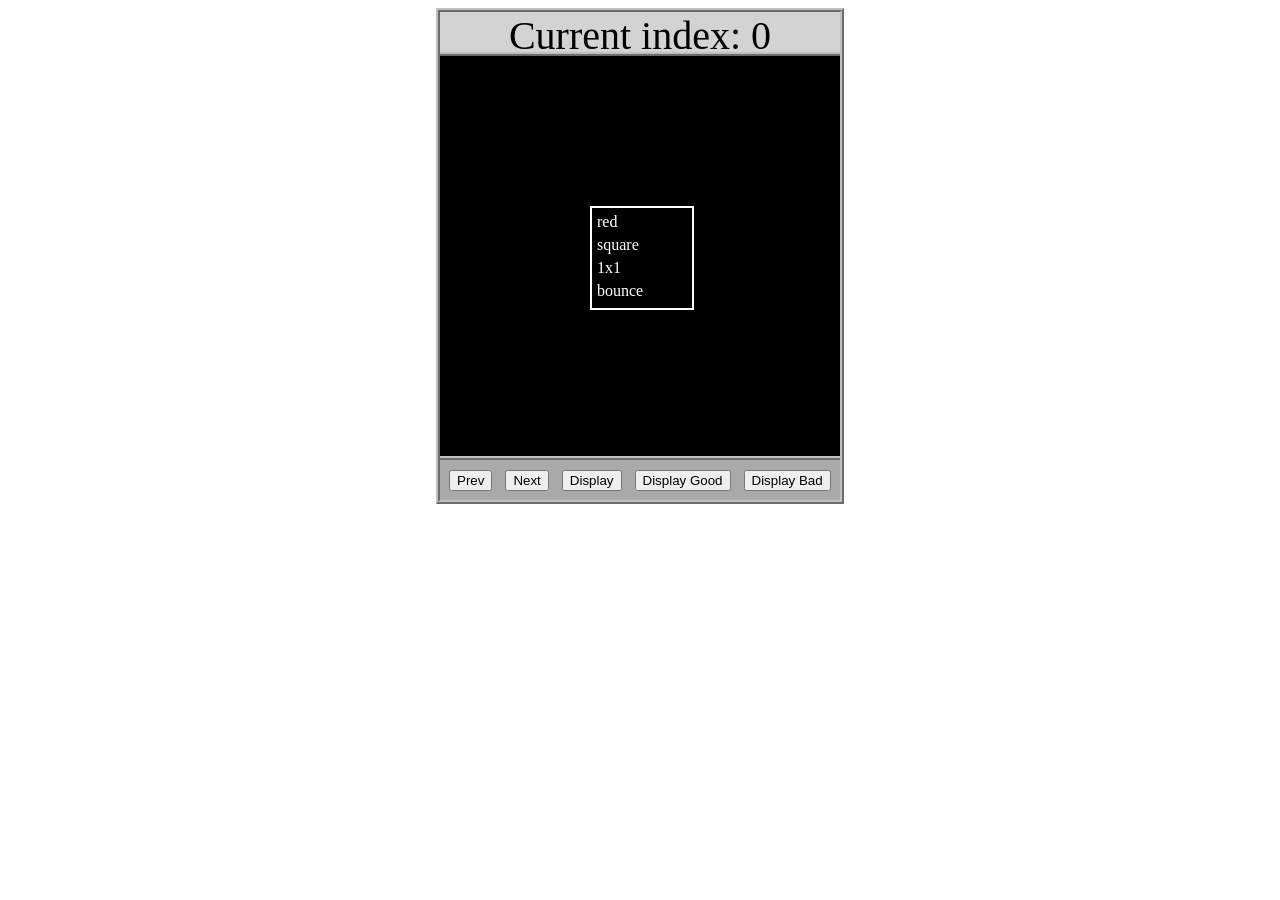
<file: asd-projects/data-shapes/index.html>
<!DOCTYPE html>
<html>
  <head>
    <meta charset="utf-8" />
    <meta name="viewport" content="width=device-width" />
    <title>Data Shapes</title>
    <link rel="stylesheet" href="index.css" />
    <script src="https://code.jquery.com/jquery-3.1.0.js"></script>
    <script src="index.js"></script>
  </head>
  <body>
    <div id="board">
      <div id="info-bar">Current index: 0</div>
      <div id="shape-container">
        <div id="shape"></div>
      </div>
      <div id="button-box">
        <button id="cycle-left">Prev</button>
        <button id="cycle-right">Next</button>
        <button id="execute1">Display</button>
        <button id="execute2">Display Good</button>
        <button id="execute3">Display Bad</button>
      </div>
    </div>
  </body>
</html>
</file>
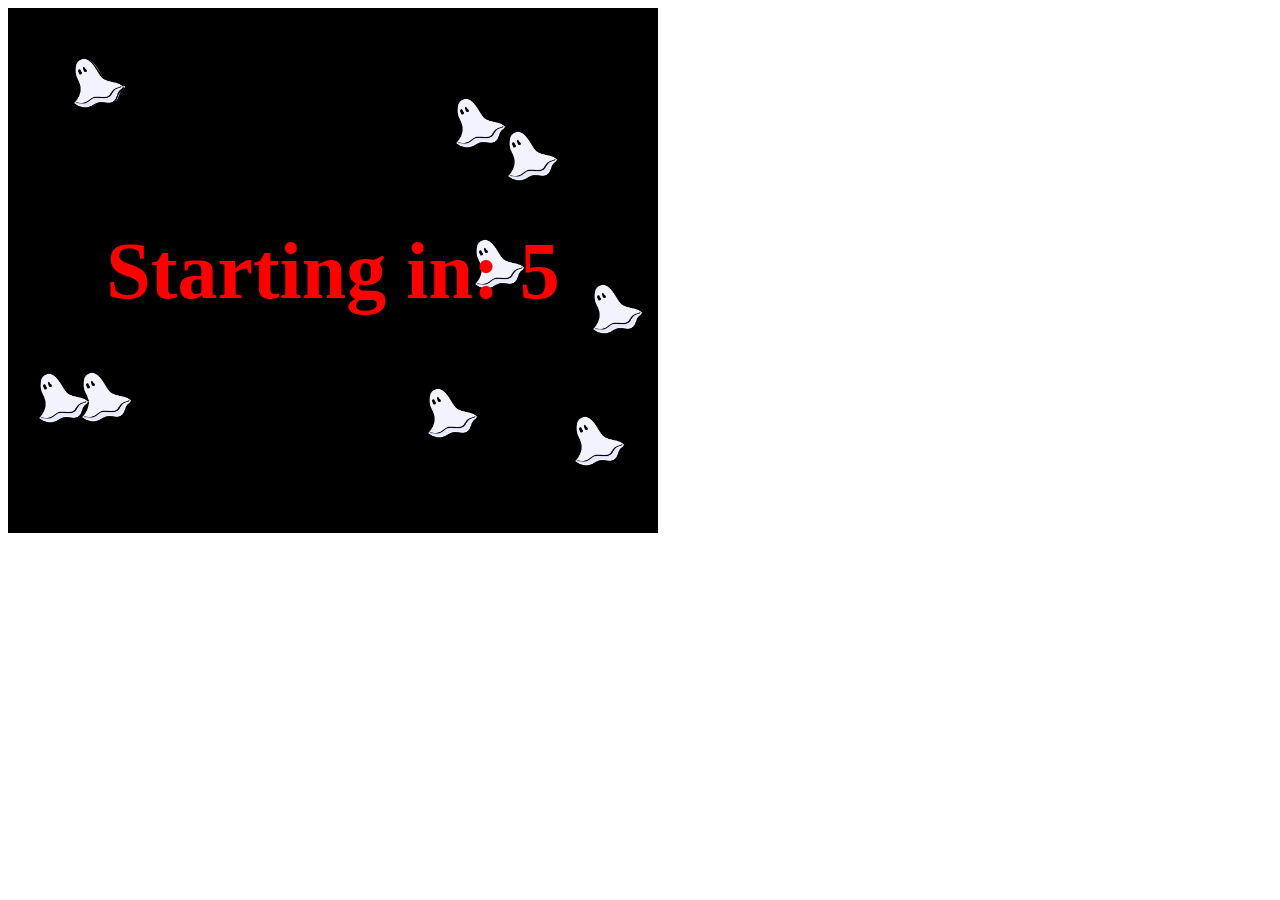
<file: asd-projects/debugging-exercise/index.html>
<!DOCTYPE html>
<html>
<head>
    <meta charset="utf-8">
    <meta name="viewport" content="width=device-width">
    <title>Debugger Exercise</title>
    <link rel="stylesheet" href="index.css">
    <script src="https://code.jquery.com/jquery-3.1.0.js"></script>
    <script src="index.js"></script>
</head>
<body>
    <div id="board">

    </div>
</body>
</html>
</file>
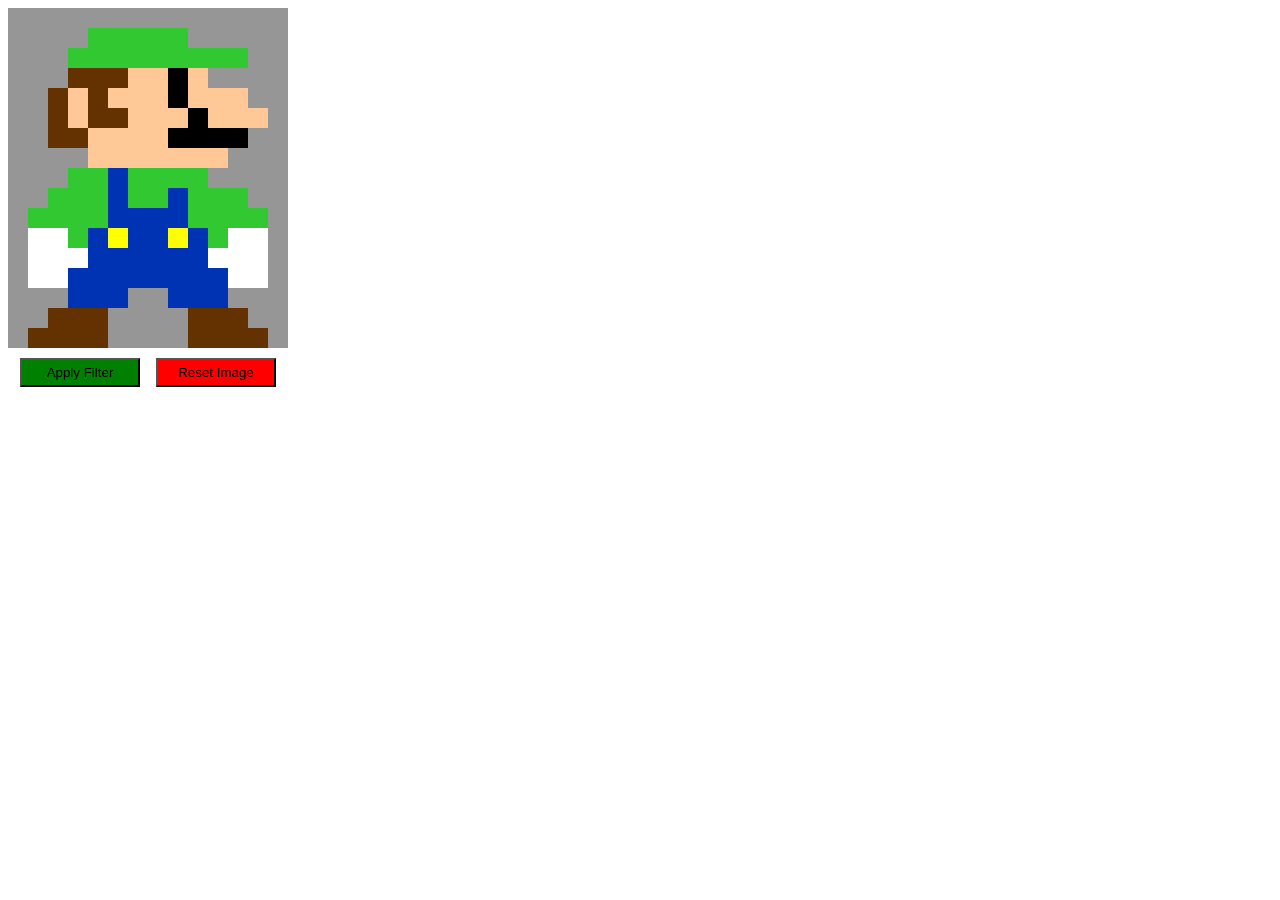
<file: asd-projects/image-filtering/index.html>
<!DOCTYPE html>
<html>
  <head>
    <script src="https://code.jquery.com/jquery-3.1.0.js"></script>
    <meta charset="utf-8" />
    <meta name="viewport" content="width=device-width" />
    <link rel="stylesheet" href="index.css" />
    <script src="image.js"></script>
    <script src="index.js"></script>
    <title>Image Filtering</title>
  </head>
  <body>
    <div id="display"></div>
    <div id="button-box">
      <button id="apply">Apply Filter</button>
      <button id="reset">Reset Image</button>
    </div>
  </body>
</html>
</file>
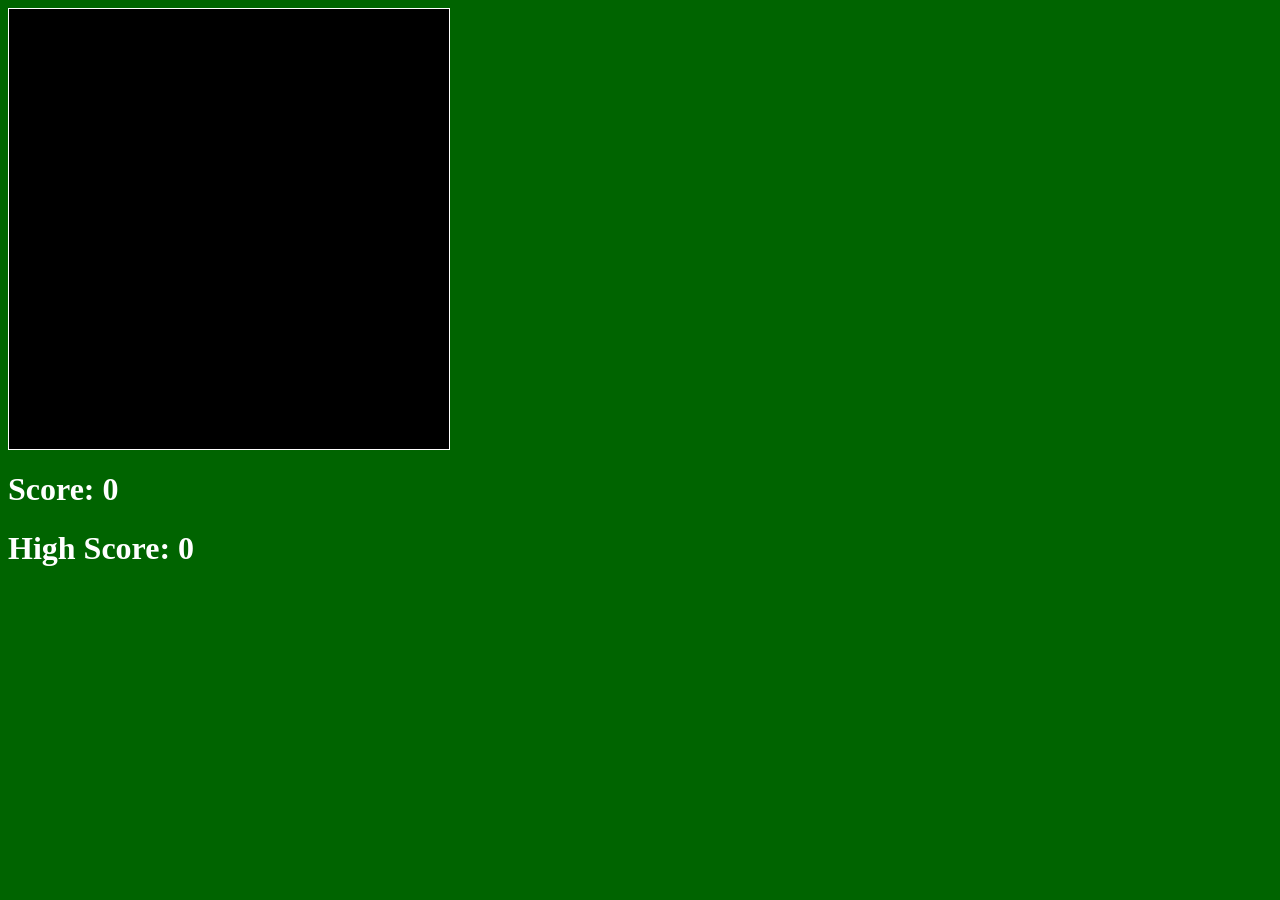
<file: asd-projects/snake/index.html>
<!DOCTYPE html>
<html>

  <head>
    <title>Snake</title>
    <!--Link jQuery and CSS here-->
    <link rel="stylesheet" type="text/css" href="index.css" />
    <script src="jquery.min.js"></script>

  </head>
  <body>
  <div id="board"></div>
  <h1 id="score">Score: 0</h1>
  <h1 id="highScore">High Score: 0</h1>
  
  </body>
  
  <!-- Link index.js here -->
  <script src="index.js"></script>

</html>
</file>
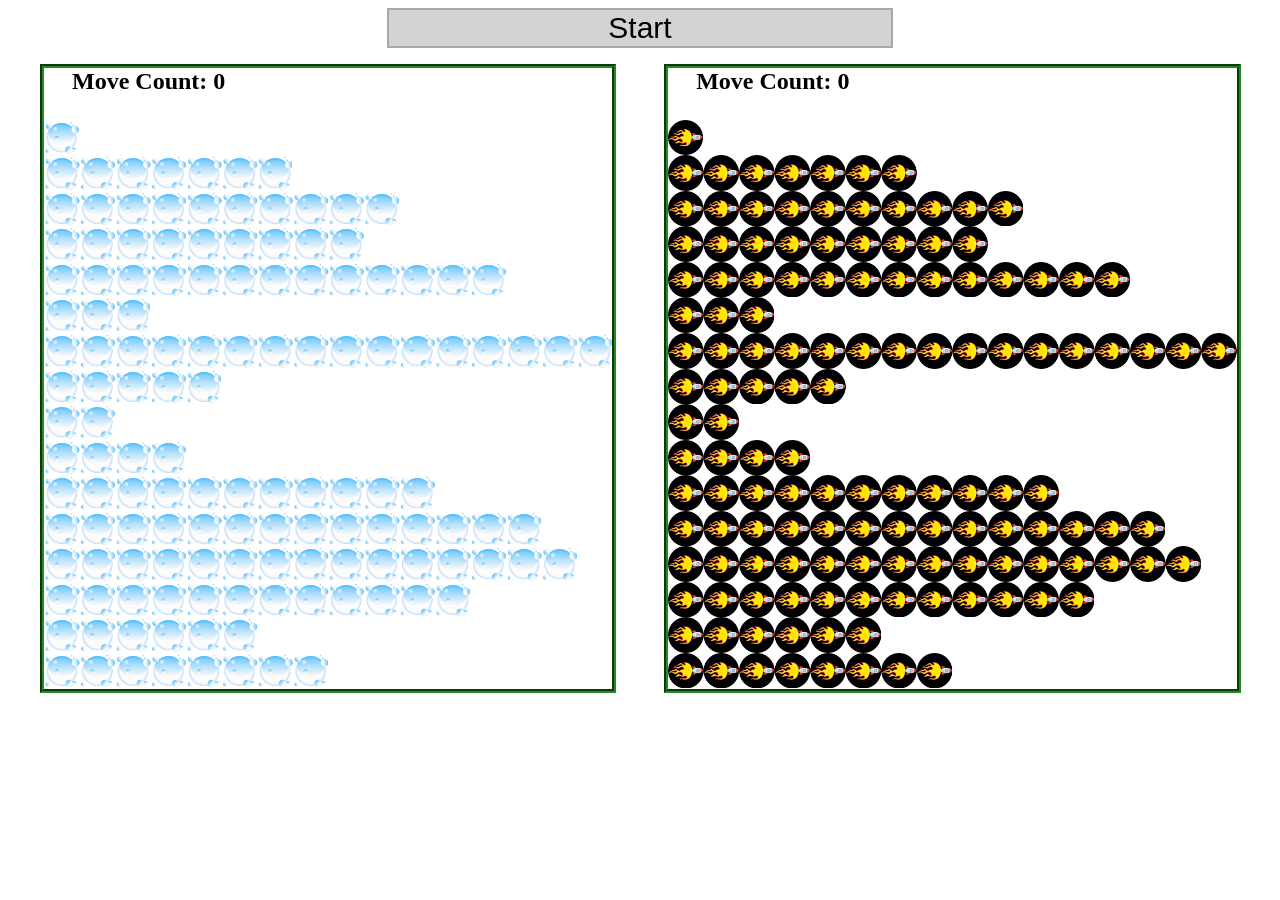
<file: asd-projects/sorting/index.html>
<!DOCTYPE html>
<html>
<head>
    <script src="https://code.jquery.com/jquery-3.1.0.js"></script>    
    <meta charset="utf-8">
    <meta name="viewport" content="width=device-width">
    <link rel="stylesheet" href="index.css">
    <script src="setup.js"></script>
    <script src="index.js"></script>
    <script src="run.js"></script>
    <title>Sorting</title>
</head>
<body>
    <div id="fullContainer">
        <div id="buttonContainer">
          <button id="goButton">Start</button>
        </div>
        <div id="sortContainer">
            <div class="subContainer" id="bubbleArea">
                <h2 id="bubbleCounter">Move Count: 0</h2>
                <div id="displayBubble">

                </div>
            </div>

            <div class="subContainer" id="quickArea">
                <h2 id="quickCounter">Move Count: 0</h2>
                <div id="displayQuick">

                </div>
            </div>
        </div>
    </div>
</body>
</html>
</file>
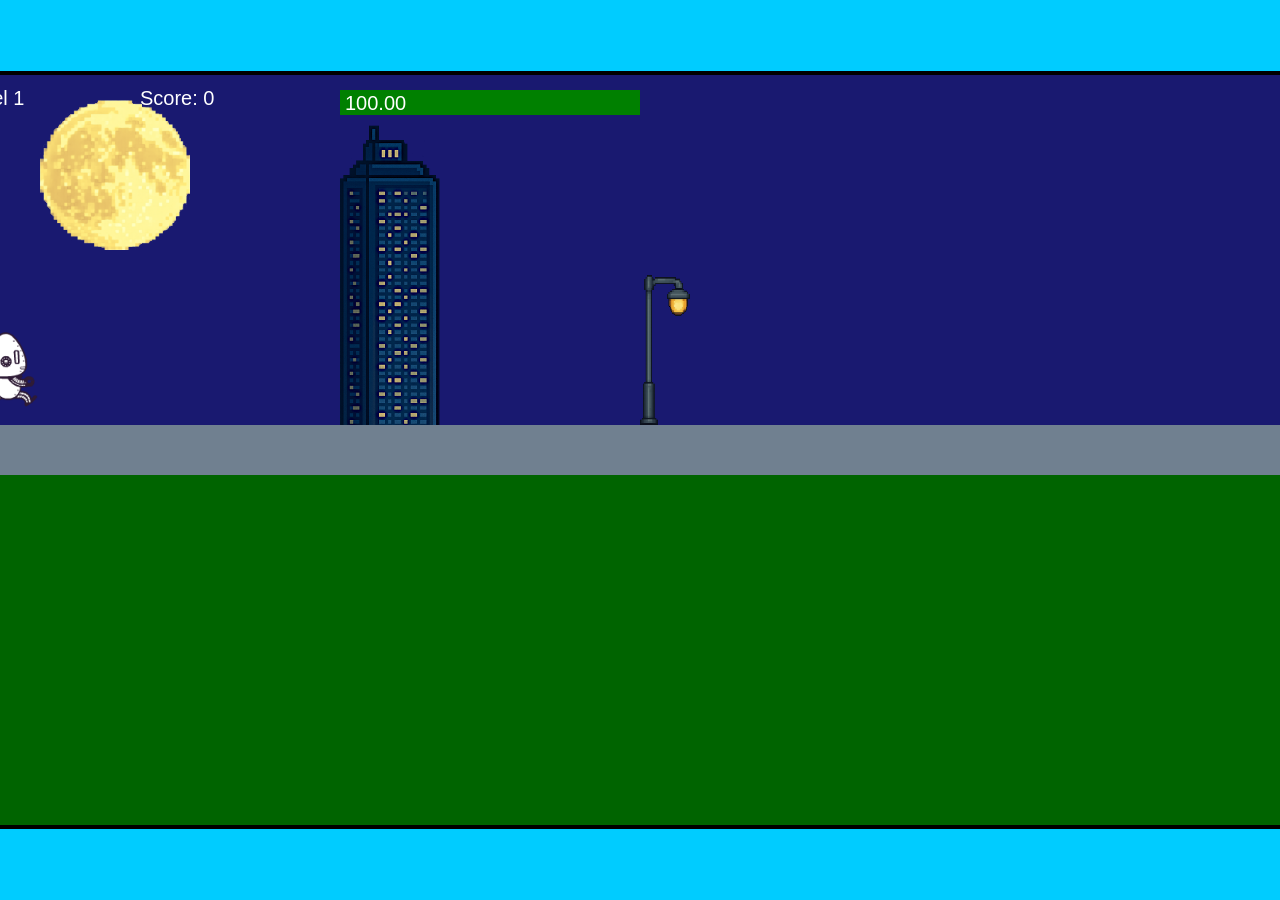
<file: fsd-projects/runtime/index.html>
<!DOCTYPE html>
<html lang="en">
  <head>
    <meta charset="UTF-8" />
    <meta name="viewport" content="width=device-width, initial-scale=1.0" />
    <title>Runtime Neo</title>
    <link rel="stylesheet" href="runtime.css" />
    <script src="https://code.jquery.com/jquery-3.1.0.js"></script>
    <script src="setup.js"></script>
    <script src="levels.js"></script>
    <script src="scenery.js"></script>
    <script src="student.js"></script>
    <script src="main.js"></script>
  </head>
  <body id="body">
    <canvas id="gameCanvas" width="1400" height="750"></canvas>
    <img id="player" src="images/halle.png" />
    <img id="projectile" src="images/projectile.png" />
    <img id="basicPlatform" src="images/interactable/basicPlatform.png" />
    <img id="spikes" src="images/interactable/spikes.png" />
    <img id="bug" src="images/interactable/bug.png" />
    <img id="healthUp" src="images/interactable/healthUp.png" />
    <img id="flag" src="images/interactable/flag.png" />
    <img id="moon" src="images/backgrounds/moon.png" />
    <img id="building" src="images/backgrounds/building.png" />
    <img id="lamp" src="images/backgrounds/lamp.png" />
  </body>
</html>
</file>
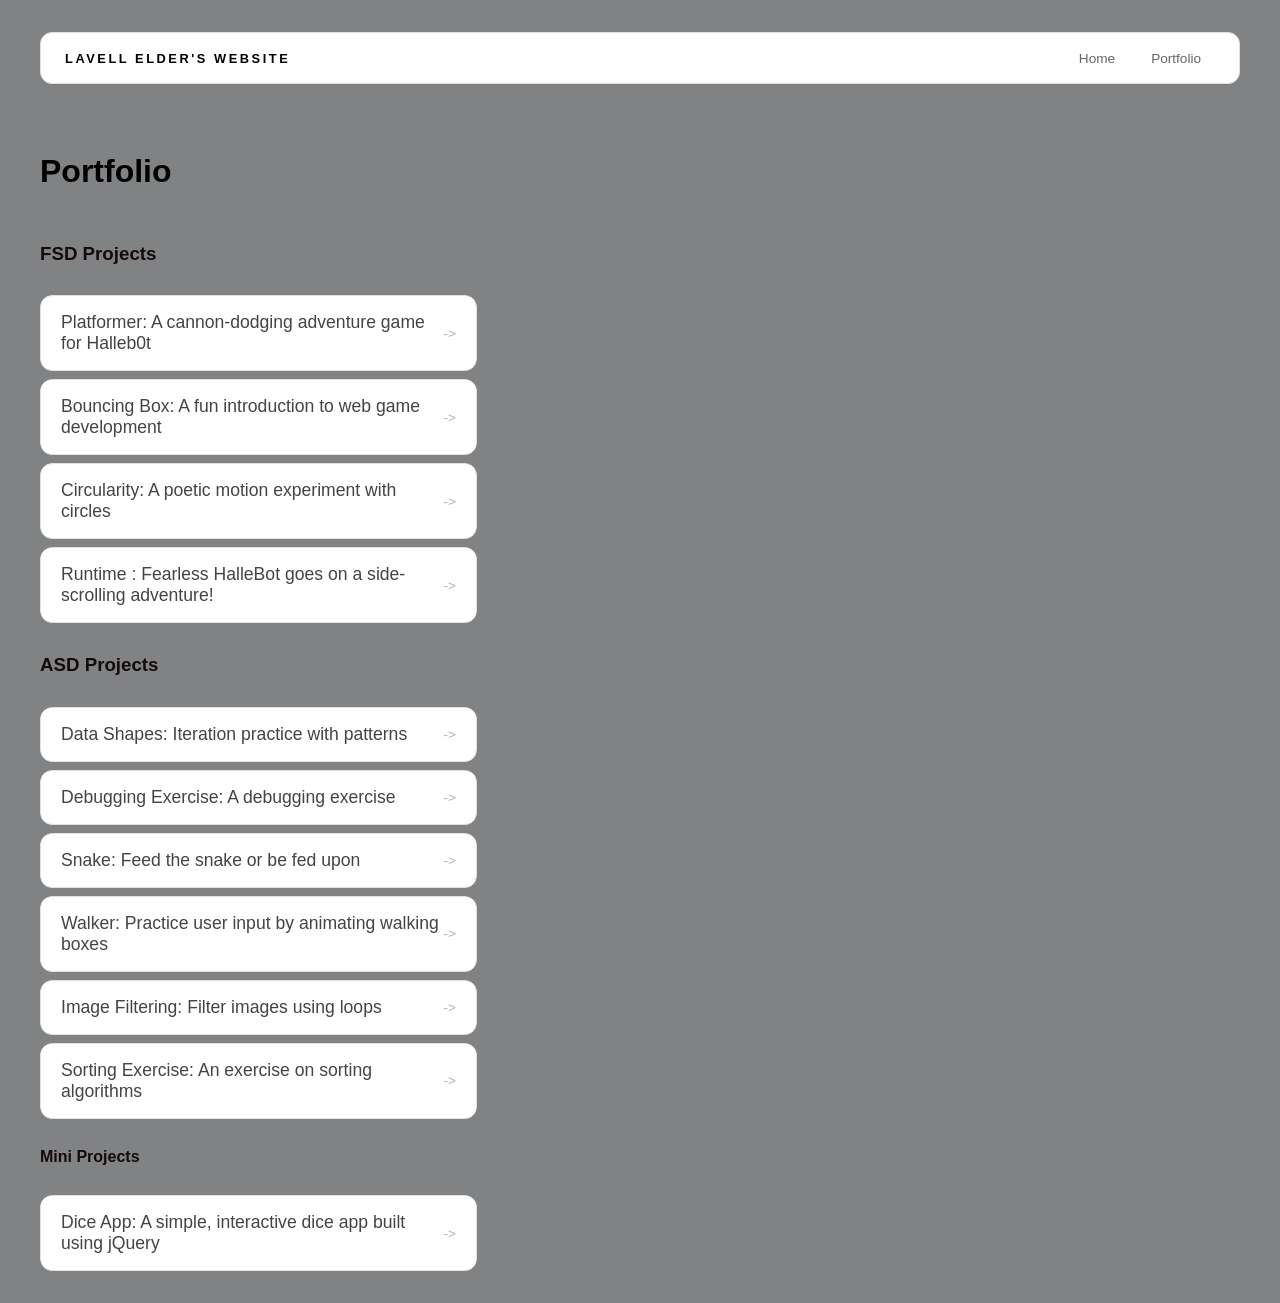
<file: portfolio.html>
<!DOCTYPE html>
<html>
  <head>
    <title>Lavell Elders's Portfolio</title>
    <link rel="stylesheet" href="style.css" />
  </head>

  <body>
    <!-- All content goes here -->
    <div id="all-contents">
      
    <nav>
 <h1>Lavell Elder's Website</h1>
    <ul id="nav-ul">
      <li class="nav-li"><a href="index.html">Home</a></li>
      <li class="nav-li"><a href="portfolio.html">Portfolio</a></li>
    </ul>
    </nav>
         
    <main>
      <div class = "content">
      <h1>Portfolio</h1>
      <h3>FSD Projects</h3>
      <ul id = "portfolio">
      <li>
  <a href="fsd-projects/platformer/">Platformer: A cannon-dodging adventure game for Halleb0t</a>
</li>
<li>
  <a href="fsd-projects/bouncing-box/">Bouncing Box: A fun introduction to web game development</a>
</li>
<li>
  <a href="fsd-projects/circularity/">Circularity: A poetic motion experiment with circles</a>
</li>
<li>
 <a href="fsd-projects/runtime/">Runtime : Fearless HalleBot goes on a side-scrolling adventure!</a>
</li>
</nav>
</ul>
<h3>ASD Projects</h3>
<ul id="portfolio">
<li><a href="asd-projects/data-shapes"> Data Shapes: Iteration practice with patterns</a></li>
<li><a href="asd-projects/debugging-exercise"> Debugging Exercise: A debugging exercise</a></li>
<li><a href="asd-projects/snake">Snake: Feed the snake or be fed upon</a></li>
<li><a href="asd-projects/walker">Walker: Practice user input by animating walking boxes</a></li>
<li><a href="asd-projects/image-filtering">Image Filtering: Filter images using loops</a></li>
<li><a href="asd-projects/sorting">Sorting Exercise: An exercise on sorting algorithms</a></li>
<h4>Mini Projects</h4>
<ul id ="portfolio">
    <li><a href="asd-projects/dice-app"> Dice App: A simple, interactive dice app built using jQuery</a></li>
</ul>

</ul>


    </div>

    </main>
    </div>
  </body>
</html>
</file>
<file: asd-projects/data-shapes/index.css>
#board {
  width: 400px;
  margin: auto;
  border: silver ridge 4px;
}

#info-bar {
  width: 400px;
  height: 40px;
  background: lightgray;
  font-size: 40px;
  text-align: center;
}

#shape-container {
  width: 400px;
  height: 400px;
  background: black;
  border-top: silver ridge 4px;
  border-bottom: silver ridge 4px;
}

#button-box {
  width: 400px;
  height: 40px;
  background: darkgray;
}

#shape {
  color: white;
  width: 100px;
  height: 100px;
  position: relative;
  top: 150px;
  left: 150px;
  border: white solid 2px;
  display: block;
}

button {
  width: auto;
  height: auto;
  margin: auto;
  margin-top: 10px;
  margin-left: 9px;
}

p {
  margin: 5px;
}
</file>
<file: asd-projects/debugging-exercise/index.css>
#board {
  background: black;
  width: 650px;
  height: 525px;
  left: 0px;
  top: 0px;
}

.ghost {
  width: 50px;
  height: 50px;
  z-index: 100;
  position: absolute;
}
</file>
<file: asd-projects/image-filtering/index.css>
.square {
  width: 20px;
  height: 20px;
  position: absolute;
}

body > div {
  position: relative;
}

#button-box {
  position: relative;
  top: 350px;
}

button {
  width: 120px;
  padding: 5px;
  margin-left: 12px;
}

#apply {
  background: green;
}

#reset {
  background: red;
}
</file>
<file: asd-projects/snake/index.css>
body {
  background-color: darkgreen;
}

#board {
  width: 440px;
  height: 440px;
  border: 1px solid white;
  background-color: black;
}

#score, #highScore {
  color: white;
}

.snake, .apple {
  display: block;
  width: 20px;
  height: 20px;
  position: absolute;
  user-select: none;
}

.snake {
  background-color: green;
  z-index: 2;
}

#snake-head {
  background-color: darkgreen;
}

.apple {
  background-color: red;
  z-index: 1;
}
</file>
<file: asd-projects/sorting/index.css>
#fullContainer {
    width:100%;
}
#buttonContainer {
    margin:auto;
    width: 40%;
}
#goButton {
    margin: auto;
    width: 100%;
    border: 2px darkgray double;
    background: lightgray;
    font-size: 30px;
}
#sortContainer {
    display: table;
    margin: 0 auto;
    width: 100%;
}
.subContainer {
    display: inline-block;
    width:45%;
    border: 4px forestgreen groove;
    margin-top: 1.25%;
}
#bubbleArea {
    margin-left: 2.5%;
}
#quickArea {
    margin-left: 3.75%;
}
.subContainer > h2 {
    margin-left: 5%;
    height: 32px;
    margin-top: 0;
}
.sortElement {
    background-position: center;
    background-repeat: repeat-x;
    position: absolute;
    left: 0px;
    margin: 0;
    padding: 0;
}
.subContainer > div {
    position: relative;
}
.bubbleElement {
    background: url('img/bubble.png');
    /*border: 2px aqua ridge;*/
}
.quickElement {
    background: url('img/quick.png');
    /*border: 2px firebrick ridge;*/
}
</file>
<file: fsd-projects/runtime/runtime.css>
/* runtime.css */
/* Styles for Runtime Neo auto-runner game */

img {
  display: none;
}

#gameCanvas {
  position: absolute;
  border: 4px solid #000;
  top: 50%;
  left: 50%;
  transform: translate(-50%, -50%);
}

body {
  margin: 0;
  background-color: #00ccff;
  font-family: Arial, sans-serif;
  text-align: center;
  overflow: hidden;
}
</file>
<file: style.css>
* {
  box-sizing: border-box;
}

body {
  margin: 0;
  background: #757678e7;
  color: #140a0b;
  font-family: "Helvetica Neue", Arial, sans-serif;
}

#all-contents {
  max-width: 1500px;
  min-height: 100vh;
  margin: 0 auto;
  padding: 32px 40px;
}
main {
  display: grid;
  grid-template-columns: minmax(220px, 1fr) minmax(420px, 1.6fr);
  align-items: center;
  min-height: calc(100vh - 160px);
  gap: clamp(32px, 5vw, 80px);
}#interests {
  margin-top: 32px;
  width: 100%;
}

#interests h3 {
  margin: 0 0 12px;
  font-size: 0.75rem;
  font-weight: 700;
  text-transform: uppercase;
  letter-spacing: 0.2em;
  color: #aaa;
}

#interests ul {
  list-style: none;
  margin: 0;
  padding: 0;
  display: flex;
  flex-wrap: wrap;
  gap: 8px;
}

#interests li {
  color: #555;
  font-size: 1rem;
  font-weight: 600;
  padding: 10px 20px;
  background: #fff;
  border: 1px solid #ddd;
  border-radius: 100px;
  transition:
    background 0.25s ease,
    color 0.25s ease,
    transform 0.25s ease;
  cursor: default;
}

#interests li:hover {
  background: #000;
  color: #fff;
  border-color: #000;
  transform: translateY(-2px);
}


.sidebar {
  width: 100%;
}

.content {
  display: flex;
  flex-direction: column;
  align-items: flex-start;
  gap: 12px;
}h2 {
  margin: 0;
  font-size: clamp(4rem, 10vw, 7rem);
  line-height: 0.9;
  font-weight: 900;
  letter-spacing: -0.04em;
  text-transform: uppercase;
  color: #000;
}

.content > p {
  margin: 0;
  color: #999;
  font-size: 0.9rem;
  text-transform: uppercase;
  letter-spacing: 0.15em;
  line-height: 1.4;
}nav {
  display: flex;
  justify-content: space-between;
  align-items: center;
  margin-bottom: 48px;
  padding: 16px 24px;
  background: #fff;
  border: 1px solid #e0e0e0;
  border-radius: 12px;
}

nav h1 {
  margin: 0;
  font-size: 0.8rem;
  font-weight: 700;
  text-transform: uppercase;
  letter-spacing: 0.2em;
  color: #000;
}

#nav-ul {
  list-style: none;
  display: flex;
  gap: 8px;
  margin: 0;
  padding: 0;
}

.nav-li a {
  color: #666;
  text-decoration: none;
  font-size: 0.85rem;
  font-weight: 500;
  padding: 6px 14px;
  border-radius: 8px;
  transition:
    background 0.25s ease,
    color 0.25s ease;
}

.nav-li a:hover {
  background: #000;
  color: #fff;
}

/* Portfolio styles */
.content h1 {
  color: black;
}

#portfolio {
  list-style: none;
  margin: 0;
  padding: 0;
  width: 100%;
  display: flex;
  flex-direction: column;
  gap: 8px;
}

#portfolio li {
  border-radius: 12px;
  overflow: hidden;
}

#portfolio a {
  display: flex;
  justify-content: space-between;
  align-items: center;
  text-decoration: none;
  color: #444;
  padding: 16px 20px;
  font-size: 1.1rem;
  font-weight: 500;
  background: #fff;
  border: 1px solid #e0e0e0;
  border-radius: 12px;
  transition: background 0.25s ease, color 0.25s ease, transform 0.25s ease;
}

#portfolio a:hover {
  background: #000;
  color: #fff;
  transform: translateX(4px);
}

#portfolio a::after {
  content: "->";
  font-size: 0.85rem;
  opacity: 0.4;
  transition: opacity 0.25s ease;
  white-space: nowrap;
}

#portfolio a:hover::after {
  opacity: 1;
}
</file>
